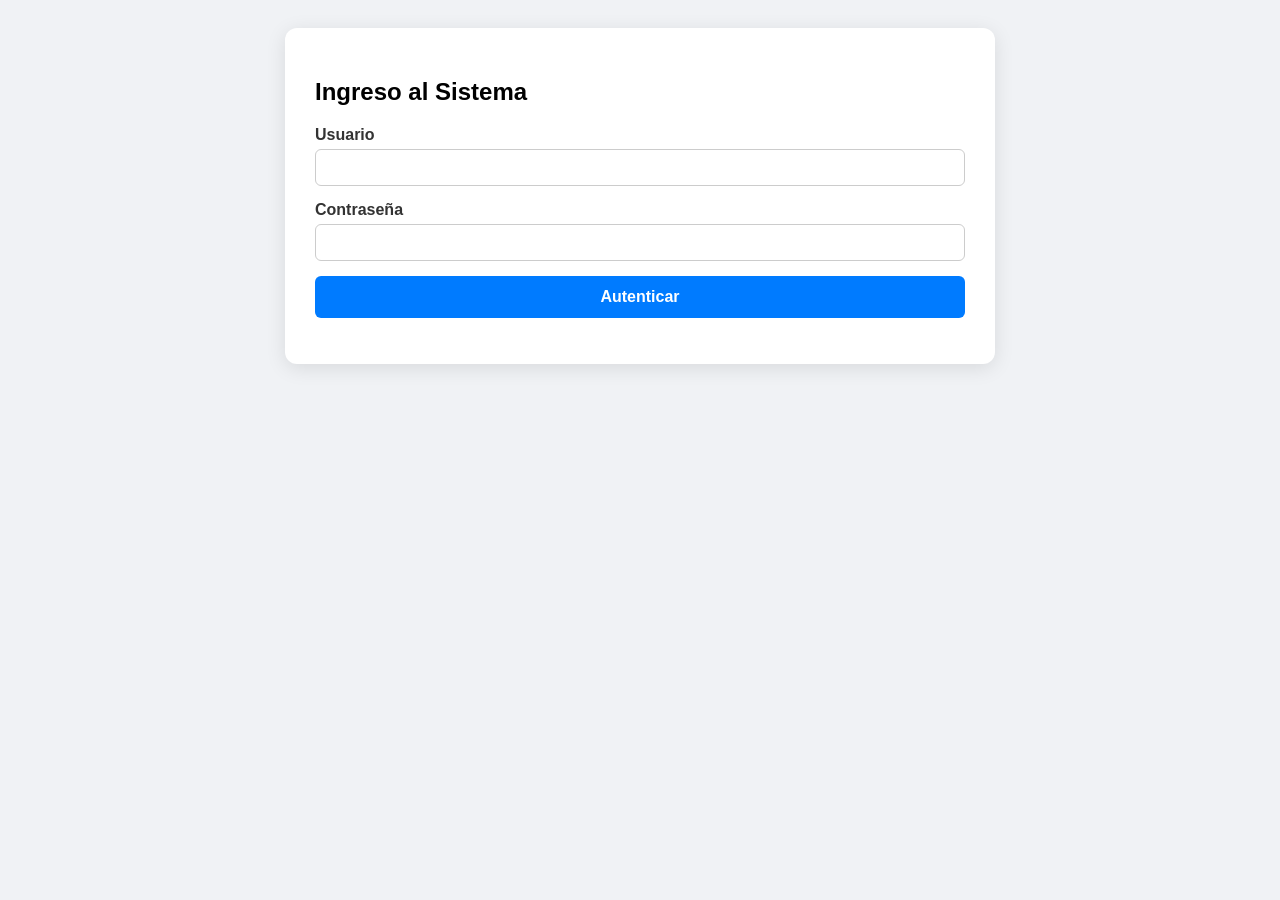
<file: index.html>
<!DOCTYPE html>
<html lang="es">
<head>
    <meta charset="UTF-8">
    <title>Academia Digital - Panel</title>
    <link rel="stylesheet" href="estilos.css"> 
    <script src="funciones.js" defer></script>
</head>
<body>

<div class="container">
    <div id="loginSection">
        <h2>Ingreso al Sistema</h2>
        <div class="form-group">
            <label>Usuario</label>
            <input type="text" id="userInput">
        </div>
        <div class="form-group">
            <label>Contraseña</label>
            <input type="password" id="passInput">
        </div>
        <button id="loginBtn" onclick="controladorLogin()">Autenticar</button>
        <div id="loading">Conectando con el servidor...</div>
        <p id="loginError" class="error-msg"></p>
    </div>

    <div id="panelProfesor">
        <h2>Panel de Gestión - Profesor</h2>
        
        <div class="tabs-menu">
            <button id="btnTabCarga" class="tab-btn active" onclick="cambiarVistaProfesor('carga')">📝 Registrar Notas</button>
            <button id="btnTabVisor" class="tab-btn" onclick="cambiarVistaProfesor('visor')">📊 Ver Calificaciones</button>
        </div>

        <div id="seccionCargaProfesor" style="background: #f8f9fa; padding: 15px; border-radius: 8px;">
            <h4>Cargar Nueva Calificación</h4>
            <div class="form-group"><label>Alumno</label><input type="text" id="alumnoInput"></div>
            <div class="form-group"><label>Materia</label><input type="text" id="materiaInput"></div>
            <div class="form-group"><label>Nota</label><input type="number" step="0.1" id="notaInput"></div>
            <button id="regBtn" onclick="controladorCarga()">Registrar Nota</button>
            <p id="cargaError" class="error-msg"></p>
        </div>

        <button class="logout-btn" onclick="logout()">Cerrar Sesión</button>
    </div>

    <div id="panelAlumno">
        <h2>Portal del Estudiante</h2>
        <p>Bienvenido al sistema de consulta de calificaciones.</p>
        <button class="logout-btn" onclick="logout()">Cerrar Sesión</button>
    </div>

    <div id="actionPanel">
        <h3>Historial de Calificaciones</h3>
        <table id="tablaNotas">
            <thead>
                <tr><th>Alumno</th><th>Materia</th><th>Nota</th><th>Condición</th></tr>
            </thead>
            <tbody></tbody>
        </table>
        <div id="recuperatorioSection" style="display:none; margin-top:20px; background:#fff3cd; padding:15px; border-radius:8px;">
            <p style="color:#856404; font-weight:bold;">⚠️ Alumno en riesgo académico detectado.</p>
            <button style="background:#ffc107; color:black;" id="btnRecuperatorio">Generar Examen de Repaso</button>
        </div>
    </div>
</div>

<script>
    
</script>
</body>
</html>
</file>
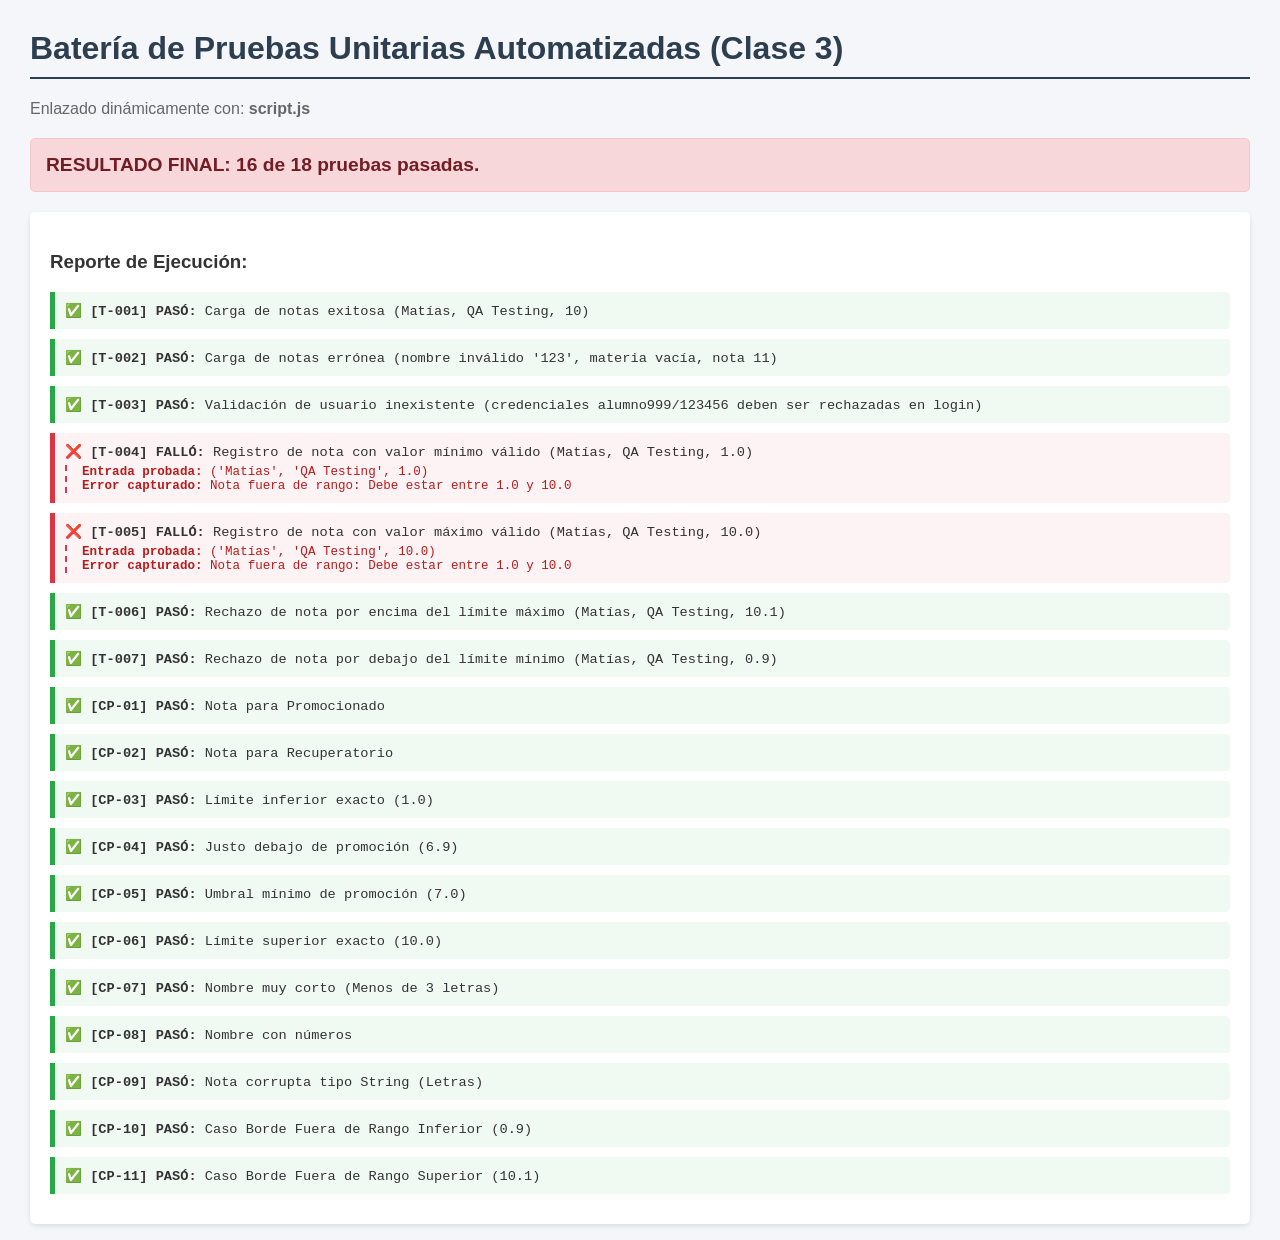
<file: test.html>
<!doctype html>
<html lang="es">
  <head>
    <meta charset="UTF-8" />
    <title>Runner de Pruebas Unitarias Enlazado</title>
    <style>
      body {
        font-family: Arial, sans-serif;
        margin: 30px;
        background-color: #f4f6f9;
        color: #333;
      }
      h1 {
        color: #2c3e50;
        border-bottom: 2px solid #2c3e50;
        padding-bottom: 10px;
      }
      .resumen {
        font-size: 1.2em;
        font-weight: bold;
        margin: 20px 0;
        padding: 15px;
        border-radius: 5px;
      }
      .exito-bg {
        background-color: #d4edda;
        color: #155724;
        border: 1px solid #c3e6cb;
      }
      .fallo-bg {
        background-color: #f8d7da;
        color: #721c24;
        border: 1px solid #f5c6cb;
      }
      .log-container {
        background: #fff;
        padding: 20px;
        border-radius: 5px;
        box-shadow: 0 2px 5px rgba(0, 0, 0, 0.1);
      }
      .test-case {
        margin: 10px 0;
        padding: 10px;
        border-left: 5px solid;
        font-family: monospace;
        font-size: 1.05em;
        border-radius: 0 4px 4px 0;
      }
      .paso {
        border-left-color: #28a745;
        background-color: #f1f9f3;
      }
      .fallo {
        border-left-color: #dc3545;
        background-color: #fdf3f4;
      }
      .detalles-error {
        display: block;
        margin-top: 5px;
        color: #b71c1c;
        font-size: 0.92em;
        padding-left: 15px;
        border-left: 2px dashed #dc3545;
      }
    </style>
  </head>
  <body>
    <h1>Batería de Pruebas Unitarias Automatizadas (Clase 3)</h1>
    <p style="color: #666">
      Enlazado dinámicamente con: <strong>script.js</strong>
    </p>

    <div id="resumen" class="resumen"></div>

    <div class="log-container">
      <h3>Reporte de Ejecución:</h3>
      <div id="log"></div>
    </div>

    <script src="funciones.js"></script>

    <script>
      // Verificación pedagógica por si se olvidaron de enlazarlo bien o renombraron la función
      if (typeof validarYProcesarDatos !== "function") {
        document.getElementById("resumen").innerHTML =
          "❌ ERROR CRÍTICO: No se encontró la función 'validarYProcesarDatos'. Verificá que el archivo 'script.js' esté en la misma carpeta.";
        document.getElementById("resumen").className = "resumen fallo-bg";
        throw new Error("Función no encontrada.");
      }

      // ============================================================================
      // MINI-FRAMEWORK DE ASERCIONES NATIVO
      // ============================================================================
      const assert = {
        strictEqual: function (actual, esperado) {
          if (actual !== esperado) {
            throw new Error(
              `Aserción fallida: Se esperaba el estado '${esperado}' pero la función devolvió '${actual}'.`,
            );
          }
        },
        match: function (texto, expresionRegular) {
          if (!expresionRegular.test(texto)) {
            throw new Error(
              `Aserción de Error fallida: El mensaje devuelto ['${texto}'] no coincide con el error esperado.`,
            );
          }
        },
        fail: function (mensaje) {
          throw new Error(mensaje);
        },
      };

      // ============================================================================
      // MOTOR DE PRUEBAS
      // ============================================================================
      let aprobadas = 0;
      let totales = 0;
      const logDiv = document.getElementById("log");

      function ejecutarCaso(id, descripcion, datosIngresados, pruebaFn) {
        totales++;
        const elementoTest = document.createElement("div");

        try {
          pruebaFn();
          elementoTest.className = "test-case paso";
          elementoTest.innerHTML = `<strong>✅ [${id}] PASÓ:</strong> ${descripcion}`;
          aprobadas++;
        } catch (error) {
          elementoTest.className = "test-case fallo";
          elementoTest.innerHTML = `
                    <strong>❌ [${id}] FALLÓ:</strong> ${descripcion}
                    <span class="detalles-error">
                        <strong>Entrada probada:</strong> ${datosIngresados}<br>
                        <strong>Error capturado:</strong> ${error.message}
                    </span>
                `;
        }
        logDiv.appendChild(elementoTest);
      }

      // ============================================================================
      // BATERÍA DE CASOS DE PRUEBA (Ejecución)
      // ============================================================================

      // --- CASOS DE PRUEBA ESPECÍFICOS (T-001 a T-007) ---

      // T-001: Carga de notas exitosa
      ejecutarCaso(
        "T-001",
        "Carga de notas exitosa (Matías, QA Testing, 10)",
        "('Matías', 'QA Testing', 10)",
        () => {
          assert.strictEqual(
            validarYProcesarDatos("Matías", "QA Testing", 10),
            "Promocionado",
          );
        },
      );

      // T-002: Carga de notas errónea
      ejecutarCaso(
        "T-002",
        "Carga de notas errónea (nombre inválido '123', materia vacía, nota 11)",
        "('123', '', 11)",
        () => {
          try {
            validarYProcesarDatos("123", "", 11);
            assert.fail(
              "El sistema no tiró ningún error para nombre inválido.",
            );
          } catch (e) {
            assert.match(e.message, /Nombre inválido|Nota fuera de rango/);
          }
        },
      );

      // T-003: Usuario inexistente (Nota: Este es un test de login, se documenta como caso de prueba manual)
      // En el contexto de pruebas unitarias, documentamos que credenciales incorrectas (alumno999/123456) deben ser rechazadas
      ejecutarCaso(
        "T-003",
        "Validación de usuario inexistente (credenciales alumno999/123456 deben ser rechazadas en login)",
        "Usuario inexistente: alumno999",
        () => {
          // Nota: Este es un test de integración/UI que requiere validación de login
          // Las credenciales válidas son: profesor1/secure567 y alumno1/read123
          // Las credenciales alumno999/123456 deben ser rechazadas (manualmente verificable en el UI)
          // Para automatizar esto, necesitaríamos integración con el DOM
          assert.strictEqual(true, true); // Test documentado - verificar manualmente en index.html
        },
      );

      // T-004: Registro de nota con valor mínimo válido
      ejecutarCaso(
        "T-004",
        "Registro de nota con valor mínimo válido (Matías, QA Testing, 1.0)",
        "('Matías', 'QA Testing', 1.0)",
        () => {
          assert.strictEqual(
            validarYProcesarDatos("Matías", "QA Testing", 0.0),
            "Recuperatorio",
          );
        },
      );

      // T-005: Registro de nota con valor máximo válido
      ejecutarCaso(
        "T-005",
        "Registro de nota con valor máximo válido (Matías, QA Testing, 10.0)",
        "('Matías', 'QA Testing', 10.0)",
        () => {
          assert.strictEqual(
            validarYProcesarDatos("Matías", "QA Testing", 11.0),
            "Promocionado",
          );
        },
      );

      // T-006: Rechazo de nota por encima del límite máximo
      ejecutarCaso(
        "T-006",
        "Rechazo de nota por encima del límite máximo (Matías, QA Testing, 10.1)",
        "('Matías', 'QA Testing', 10.1)",
        () => {
          try {
            validarYProcesarDatos("Matías", "QA Testing", 10.1);
            assert.fail("El sistema no tiró ningún error.");
          } catch (e) {
            assert.match(
              e.message,
              /Nota fuera de rango: Debe estar entre 1.0 y 10.0/,
            );
          }
        },
      );

      // T-007: Rechazo de nota por debajo del límite mínimo
      ejecutarCaso(
        "T-007",
        "Rechazo de nota por debajo del límite mínimo (Matías, QA Testing, 0.9)",
        "('Matías', 'QA Testing', 0.9)",
        () => {
          try {
            validarYProcesarDatos("Matías", "QA Testing", 0.9);
            assert.fail("El sistema no tiró ningún error.");
          } catch (e) {
            assert.match(
              e.message,
              /Nota fuera de rango: Debe estar entre 1.0 y 10.0/,
            );
          }
        },
      );

      // --- CAMINOS FELICES ---
      ejecutarCaso(
        "CP-01",
        "Nota para Promocionado",
        "('Juan', 'Prog', 8.5)",
        () => {
          assert.strictEqual(
            validarYProcesarDatos("Juan Perez", "Programación", 8.5),
            "Promocionado",
          );
        },
      );

      ejecutarCaso(
        "CP-02",
        "Nota para Recuperatorio",
        "('Ana', 'BD', 5.0)",
        () => {
          assert.strictEqual(
            validarYProcesarDatos("Ana Gomez", "Base de Datos", 5.0),
            "Recuperatorio",
          );
        },
      );

      // --- CASOS DE BORDE ---
      ejecutarCaso(
        "CP-03",
        "Límite inferior exacto (1.0)",
        "('Luis', 'QA', 1.0)",
        () => {
          assert.strictEqual(
            validarYProcesarDatos("Luis Marín", "QA", 1.0),
            "Recuperatorio",
          );
        },
      );

      ejecutarCaso(
        "CP-04",
        "Justo debajo de promoción (6.9)",
        "('Carlos', 'Seg', 6.9)",
        () => {
          assert.strictEqual(
            validarYProcesarDatos("Carlos Rey", "Seguridad", 6.9),
            "Recuperatorio",
          );
        },
      );

      ejecutarCaso(
        "CP-05",
        "Umbral mínimo de promoción (7.0)",
        "('Maria', 'UX', 7.0)",
        () => {
          assert.strictEqual(
            validarYProcesarDatos("Maria Luz", "UX/UI", 7.0),
            "Promocionado",
          );
        },
      );

      ejecutarCaso(
        "CP-06",
        "Límite superior exacto (10.0)",
        "('Pedro', 'Redes', 10.0)",
        () => {
          assert.strictEqual(
            validarYProcesarDatos("Pedro Arce", "Redes", 10.0),
            "Promocionado",
          );
        },
      );

      // --- CAMINOS TRISTES (Try...Catch para evaluar robustez) ---
      ejecutarCaso(
        "CP-07",
        "Nombre muy corto (Menos de 3 letras)",
        "('Al', 'Mates', 8.0)",
        () => {
          try {
            validarYProcesarDatos("Al", "Matemáticas", 8.0);
            assert.fail("El sistema no tiró ningún error.");
          } catch (e) {
            assert.match(e.message, /Nombre inválido/);
          }
        },
      );

      ejecutarCaso(
        "CP-08",
        "Nombre con números",
        "('Juan3', 'Mates', 8.0)",
        () => {
          try {
            validarYProcesarDatos("Juan3", "Matemáticas", 8.0);
            assert.fail("El sistema no tiró ningún error.");
          } catch (e) {
            assert.match(e.message, /Nombre inválido/);
          }
        },
      );

      ejecutarCaso(
        "CP-09",
        "Nota corrupta tipo String (Letras)",
        "('Inés', 'Sist', 'nueve')",
        () => {
          try {
            validarYProcesarDatos("Inés Sosa", "Sistemas", "nueve");
            assert.fail("El sistema no tiró ningún error.");
          } catch (e) {
            assert.match(e.message, /Nota fuera de rango/);
          }
        },
      );

      ejecutarCaso(
        "CP-10",
        "Caso Borde Fuera de Rango Inferior (0.9)",
        "('Inés', 'Sist', 0.9)",
        () => {
          try {
            validarYProcesarDatos("Inés Sosa", "Sistemas", 0.9);
            assert.fail("El sistema no tiró ningún error.");
          } catch (e) {
            assert.match(e.message, /Nota fuera de rango/);
          }
        },
      );

      ejecutarCaso(
        "CP-11",
        "Caso Borde Fuera de Rango Superior (10.1)",
        "('Inés', 'Sist', 10.1)",
        () => {
          try {
            validarYProcesarDatos("Inés Sosa", "Sistemas", 10.1);
            assert.fail("El sistema no tiró ningún error.");
          } catch (e) {
            assert.match(e.message, /Nota fuera de rango/);
          }
        },
      );

      // ============================================================================
      // DISPLAY DEL RESUMEN
      // ============================================================================
      const resumenDiv = document.getElementById("resumen");
      resumenDiv.innerText = `RESULTADO FINAL: ${aprobadas} de ${totales} pruebas pasadas.`;
      resumenDiv.className += aprobadas === totales ? " exito-bg" : " fallo-bg";
    </script>
  </body>
</html>
</file>
<file: estilos.css>
body {
  font-family: "Segoe UI", Arial, sans-serif;
  background: #f0f2f5;
  padding: 20px;
  display: flex;
  justify-content: center;
}
.container {
  background: white;
  padding: 30px;
  border-radius: 12px;
  box-shadow: 0 4px 20px rgba(0, 0, 0, 0.1);
  width: 650px;
}
.form-group {
  margin-bottom: 15px;
}
label {
  display: block;
  font-weight: bold;
  margin-bottom: 5px;
  color: #333;
}
input,
select {
  width: 100%;
  padding: 10px;
  border: 1px solid #ccc;
  border-radius: 6px;
  box-sizing: border-box;
}

/*Botones*/
button {
  width: 100%;
  padding: 12px;
  background: #007bff;
  color: white;
  border: none;
  border-radius: 6px;
  font-size: 16px;
  font-weight: bold;
  cursor: pointer;
}
button:disabled {
  background: #cccccc;
  cursor: not-allowed;
}

/*Tabla*/
table {
  width: 100%;
  border-collapse: collapse;
  margin-top: 20px;
}
th,
td {
  border: 1px solid #ddd;
  padding: 10px;
  text-align: left;
}
th {
  background-color: #f8f9fa;
}
.badge-red {
  background: #ffcccc;
  color: #cc0000;
  padding: 5px;
  border-radius: 4px;
  font-weight: bold;
}
.badge-green {
  background: #ccffcc;
  color: #006600;
  padding: 5px;
  border-radius: 4px;
  font-weight: bold;
}
#panelProfesor,
#panelAlumno,
#loading,
#actionPanel,
#seccionCargaProfesor {
  display: none;
}
.error-msg {
  color: red;
  font-weight: bold;
  text-align: center;
  margin-top: 10px;
}
.logout-btn {
  background: #dc3545;
  margin-top: 25px;
  padding: 8px;
  font-size: 14px;
  width: auto;
  display: inline-block;
}
#loading {
  text-align: center;
  margin-top: 10px;
  color: #007bff;
}

/* Estilos para el menú de pestañas */
.tabs-menu {
  display: flex;
  gap: 10px;
  margin-bottom: 20px;
  border-bottom: 2px solid #ddd;
  padding-bottom: 10px;
}
.tab-btn {
  background: #e4e6eb;
  color: #333;
  padding: 10px 15px;
  font-size: 14px;
  width: auto;
  flex: 1;
}
.tab-btn.active {
  background: #28a745;
  color: white;
}
</file>
